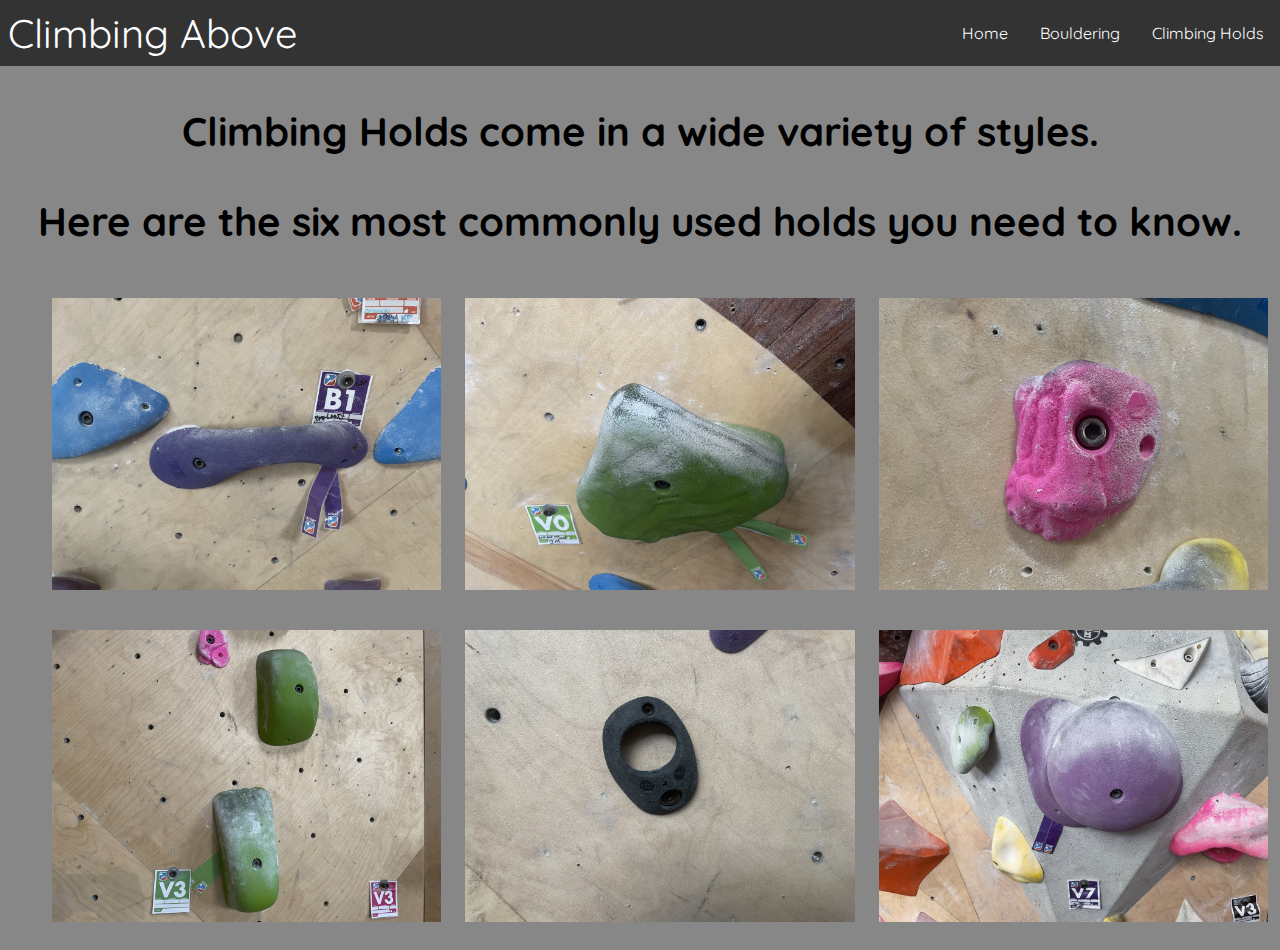
<file: holds.html>
<!DOCTYPE html>
<html lang="en-US">

<!-- Details on resources used on holds.html  -->

<!-- Title: Image Hover Text Overlay Effect with HTML & CSS - Web Design Tutorial    Author: dcode -->
<!--Video Watched For Insight on How to Apply Text Overlay Effects: https://www.youtube.com/watch?v=exb2ab72Xhs -->

<!--Information used to detail climbing holds taken from the following website article: -->
<!--  https://skyaboveus.com/climbing-hiking/Indoor-Rock-Climbing-Holds -->
<!--  https://sendedition.com/what-are-large-slopers-in-rock-climbing/ -->


<!-- All photos on page taken by me from local bouldering gym: Rock Spot Providence -->
<!--https://providence.rockspotclimbing.com/  -->

<!-- Details on resources used on holds.html  -->



<head>
  <meta charset="utf-8">
  <meta name="viewport" content="width=device-width">
  <title>Holding Above</title>
  <link href="style.css" rel="stylesheet" type="text/css" />
  <link rel="preconnect" href="https://fonts.googleapis.com">
  <link rel="preconnect" href="https://fonts.gstatic.com" crossorigin>
  <link href="https://fonts.googleapis.com/css2?family=Kalam&family=Quicksand:wght@300&display=swap" rel="stylesheet">
</head>

<body id="background-holds">


  <!--   Nav Bar -->
  <nav class="navbar">
    <div class="climb-title">Climbing Above</div>
    <div class="navbar-links">
      <ul>
        <li><a href=index.html>Home</a></li>
        <li><a href=bouldering.html>Bouldering</a></li>
        <li><a href=holds.html>Climbing Holds</a></li>
      </ul>
    </div>
  </nav>
  <!--   Nav Bar -->


  <!-- Paragraph Text  -->
  <p class="holds-text">Climbing Holds come in a wide variety of styles.</p>
  <p class="holds-text">Here are the six most commonly used holds you need to know.</p>
  <!-- Paragraph Text  -->



  <!-- Climbing List Images 1-3   -->

  <ul class="ul-holds">


    <!--   Ladder Hold -->
    <li class="list-holds">
      <div class="image">
        <img class="image__img" src=".//imgs/ladderhold.jpg" alt="purple ladder climbing hold" />
        <div class="image__overlay">
          <div class="image__title">Ladder</div>
          <p class="image__description">
            This hold acts as a rung of a ladder. You can easily grip it to climb up, these holds are almost always
            found on
            beginner routes.
          </p>
        </div>
      </div>
    </li>
    <!--   Ladder Hold -->


    <!--   Green Jug Hold -->
    <li class="list-holds">
      <div class="image">
        <img class="image__img" src=".//imgs/jughold.jpg" alt="green jug climbing hold">
        <div class="image__overlay">
          <div class="image__title">Jug</div>
          <p class="image__description">
            Jugs are every climber's best friend. The term basically encompasses every large, easy to grab hold. They
            can be
            held with the entire hand (and sometimes both) while requiring minimal energy.
          </p>
        </div>
      </div>
    </li>
    <!--   Green Jug Hold -->



    <!--   Pink Crimp Hold -->

    <li class="list-holds">
      <div class="image">
        <img class="image__img" src=".//imgs/crimphold.jpg" alt="pink crimp climbing hold">
        <div class="image__overlay">
          <div class="image__title">Crimp</div>
          <p class="image__description">
            Crimps are generally small, thin climbing holds. These types of holds are seldom found on beginner routes
            due to
            a greater need for strength and solid technique.
          </p>
        </div>
      </div>
    </li>
    <!--   Pink Crimp Hold -->

  </ul>

  <!-- Climbing List Images 1-3   -->





  <!-- Climbing List Images 4-6   -->

  <ul class="ul-holds">


    <!--   Green Pinch Hold -->
    <li class="list-holds">
      <div class="image">
        <img class="image__img" src=".//imgs/pinchhold.jpg" alt="green pinch climbing hold">
        <div class="image__overlay">
          <div class="image__title">Pinch</div>
          <p class="image__description">
            Pinches require using the thumb on the opposite side of the hold to create a strong squeezing force. Of all
            the
            climbing holds, pinches usually require the greatest amount of strength. Depending on the shape of the hold,
            the
            pinch could use between one and four fingers opposing the thumb.
          </p>
        </div>
      </div>
    </li>
    <!--   Green Pinch Hold -->


    <!--   Black Pocket Hold -->
    <li class="list-holds">
      <div class="image">
        <img class="image__img" src=".//imgs/pockethold.jpg" alt="black pocket climbing hold">
        <div class="image__overlay">
          <div class="image__title">Pocket</div>
          <p class="image__description">
            Pockets are essentially round holes that allow you to hook between one and three fingers. They vary in depth
            and
            texture but generally do not have any sort of lip.
          </p>
        </div>
      </div>
    </li>
    <!--   Black Pocket Hold -->


    <!--  Purple Sloper Hold -->
    <li class="list-holds">
      <div class="image">
        <img class="image__img" src=".//imgs/sloperhold.jpg" alt="purple sloper climbing hold">
        <div class="image__overlay">
          <div class="image__title">Sloper</div>
          <p class="image__description">
            Slopers are rounded climbing holds, usually big and blobby. They slope away from the wall without an edge
            that
            clearly indicates where to hold. These holds are usually more difficult to use and are only seen in more
            challenging or advanced climbs.
          </p>
        </div>
      </div>
    </li>
    <!--  Purple Sloper Hold -->

  </ul>

  <!-- Climbing List Images 4-6   -->


  <script src="script.js"></script>

</body>

</html>
</file>
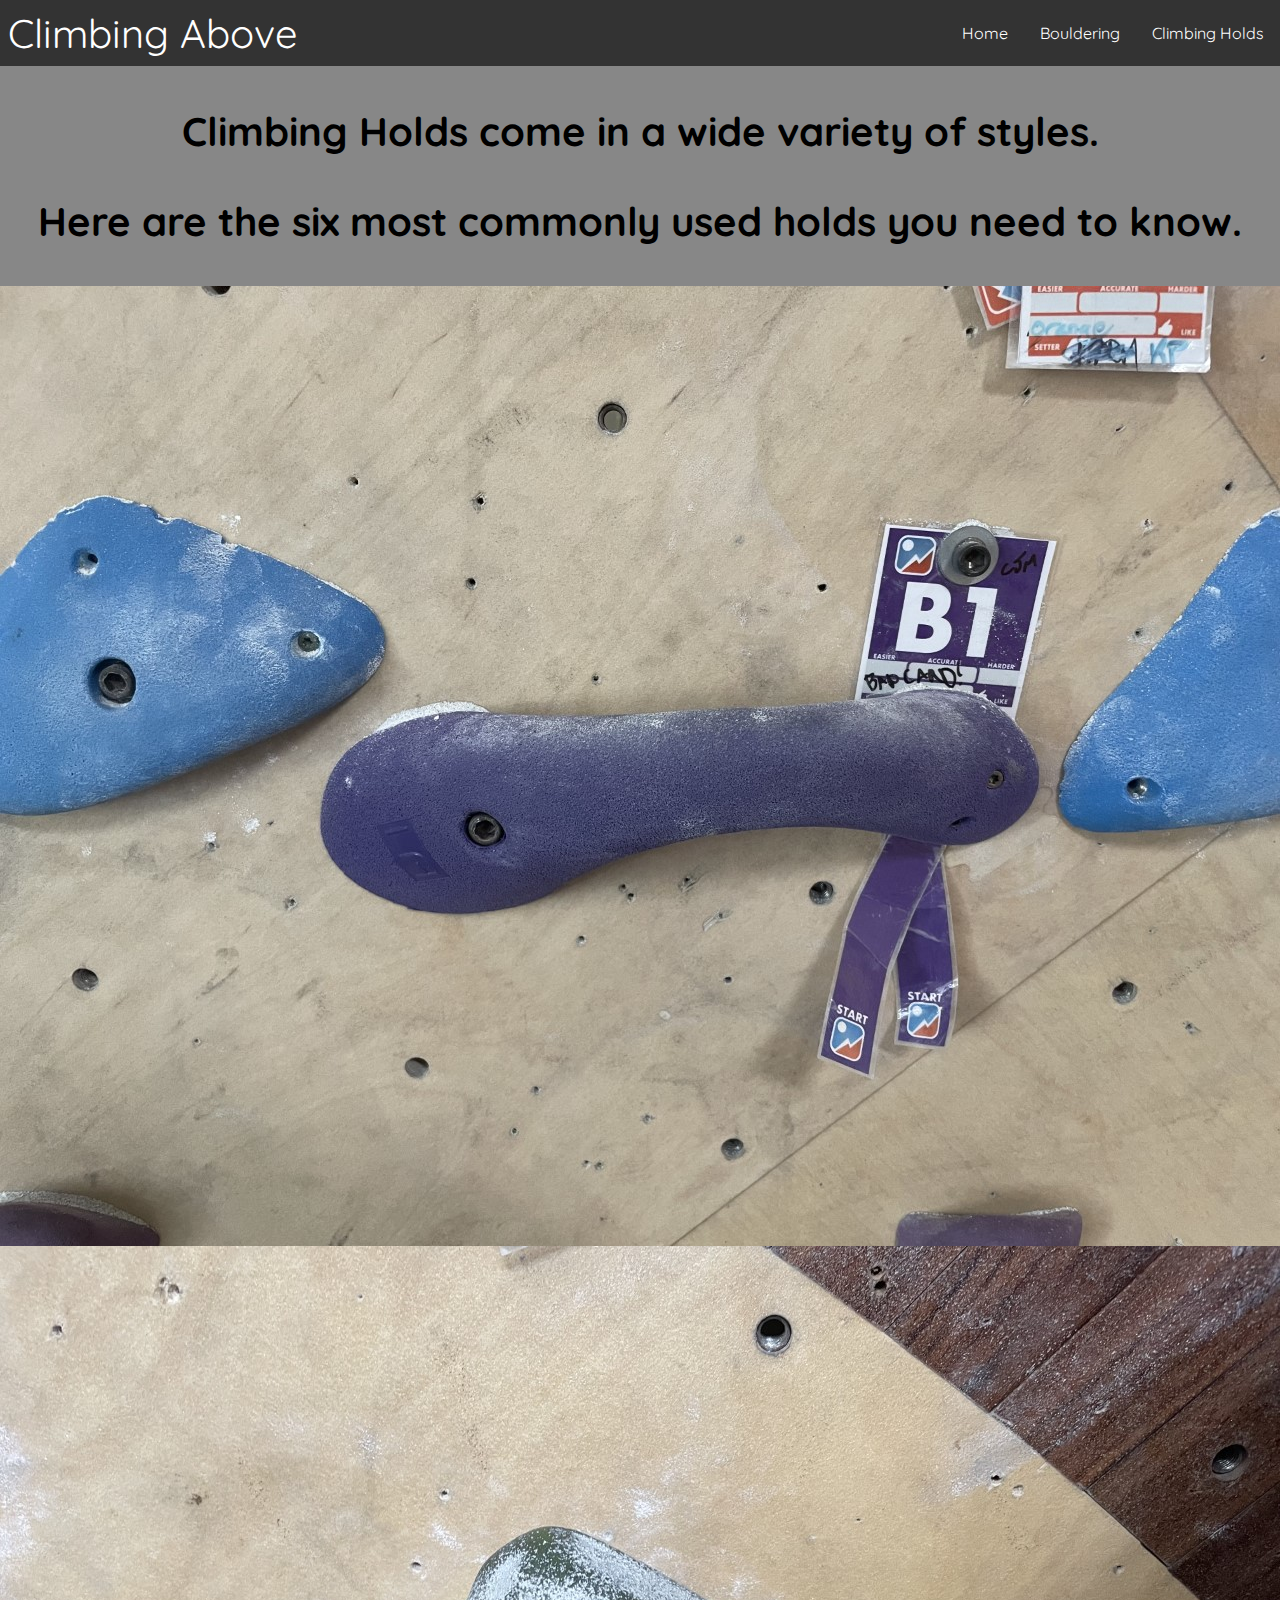
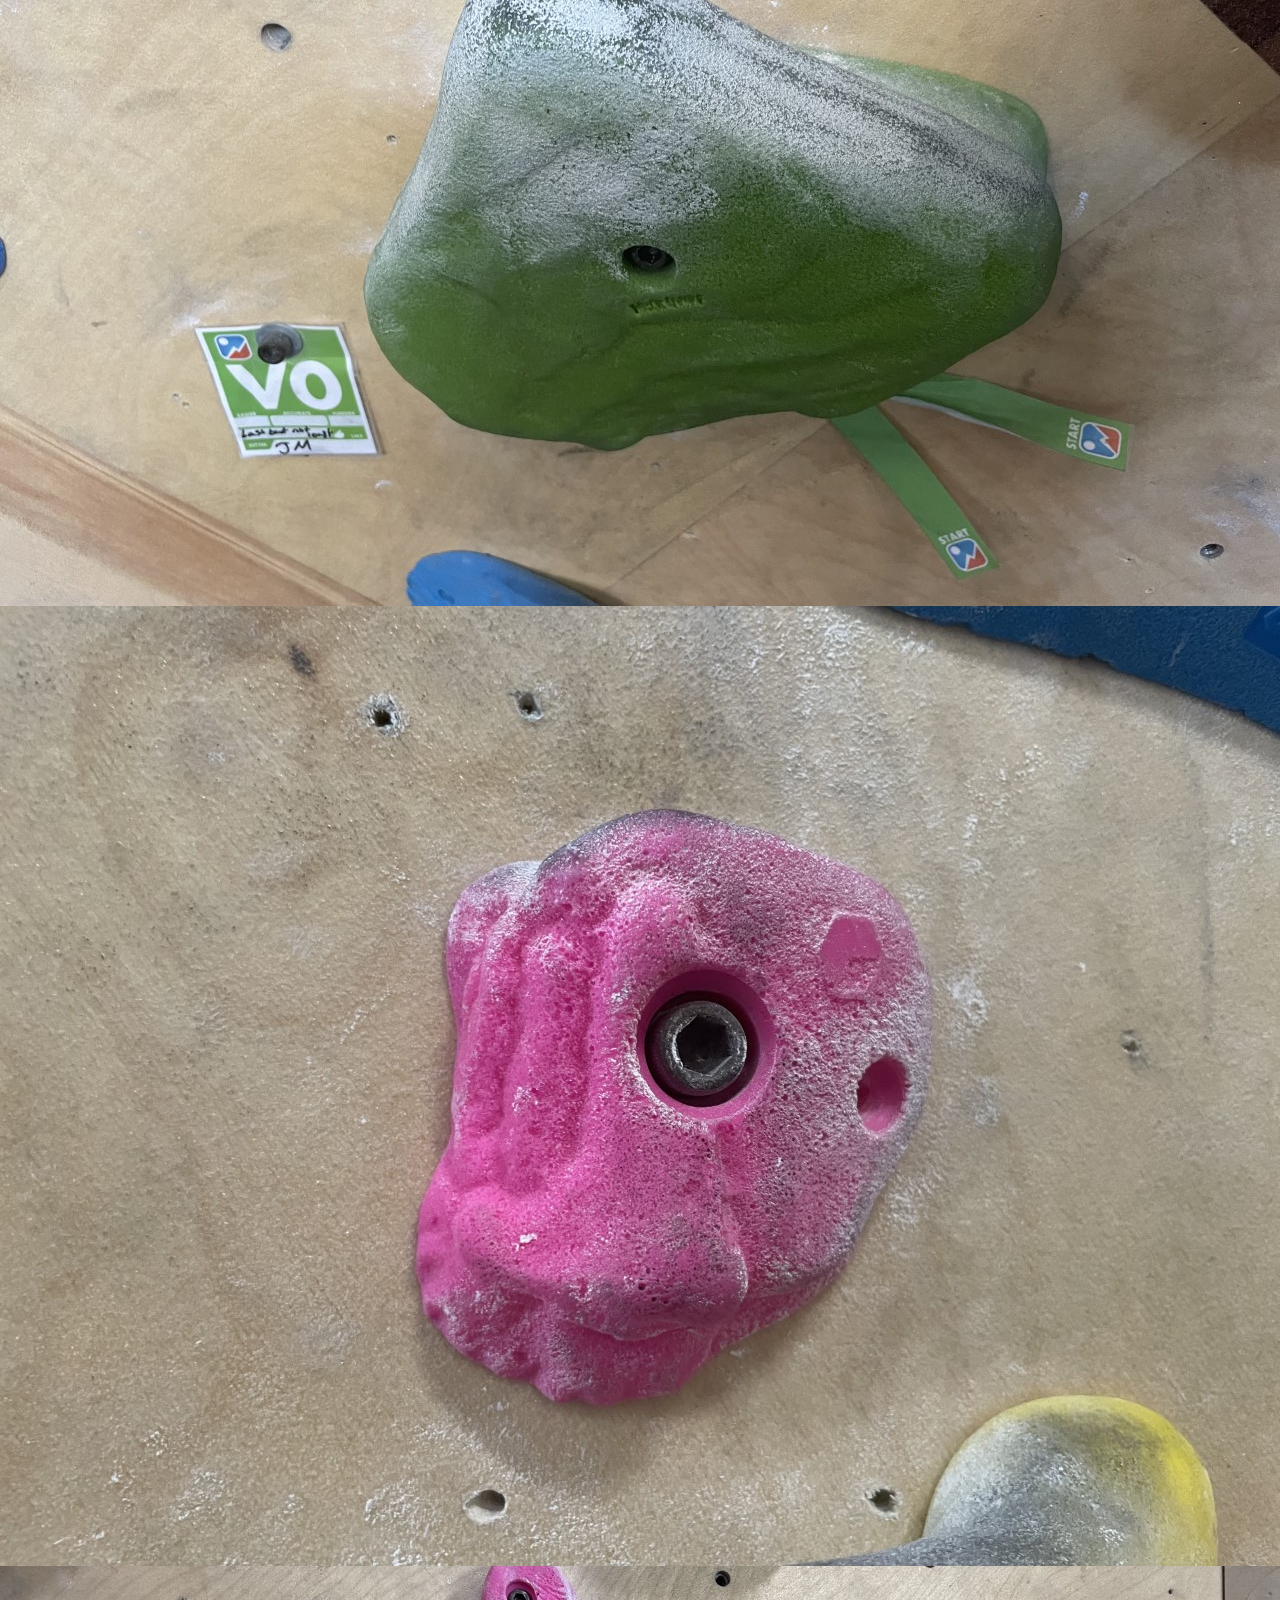
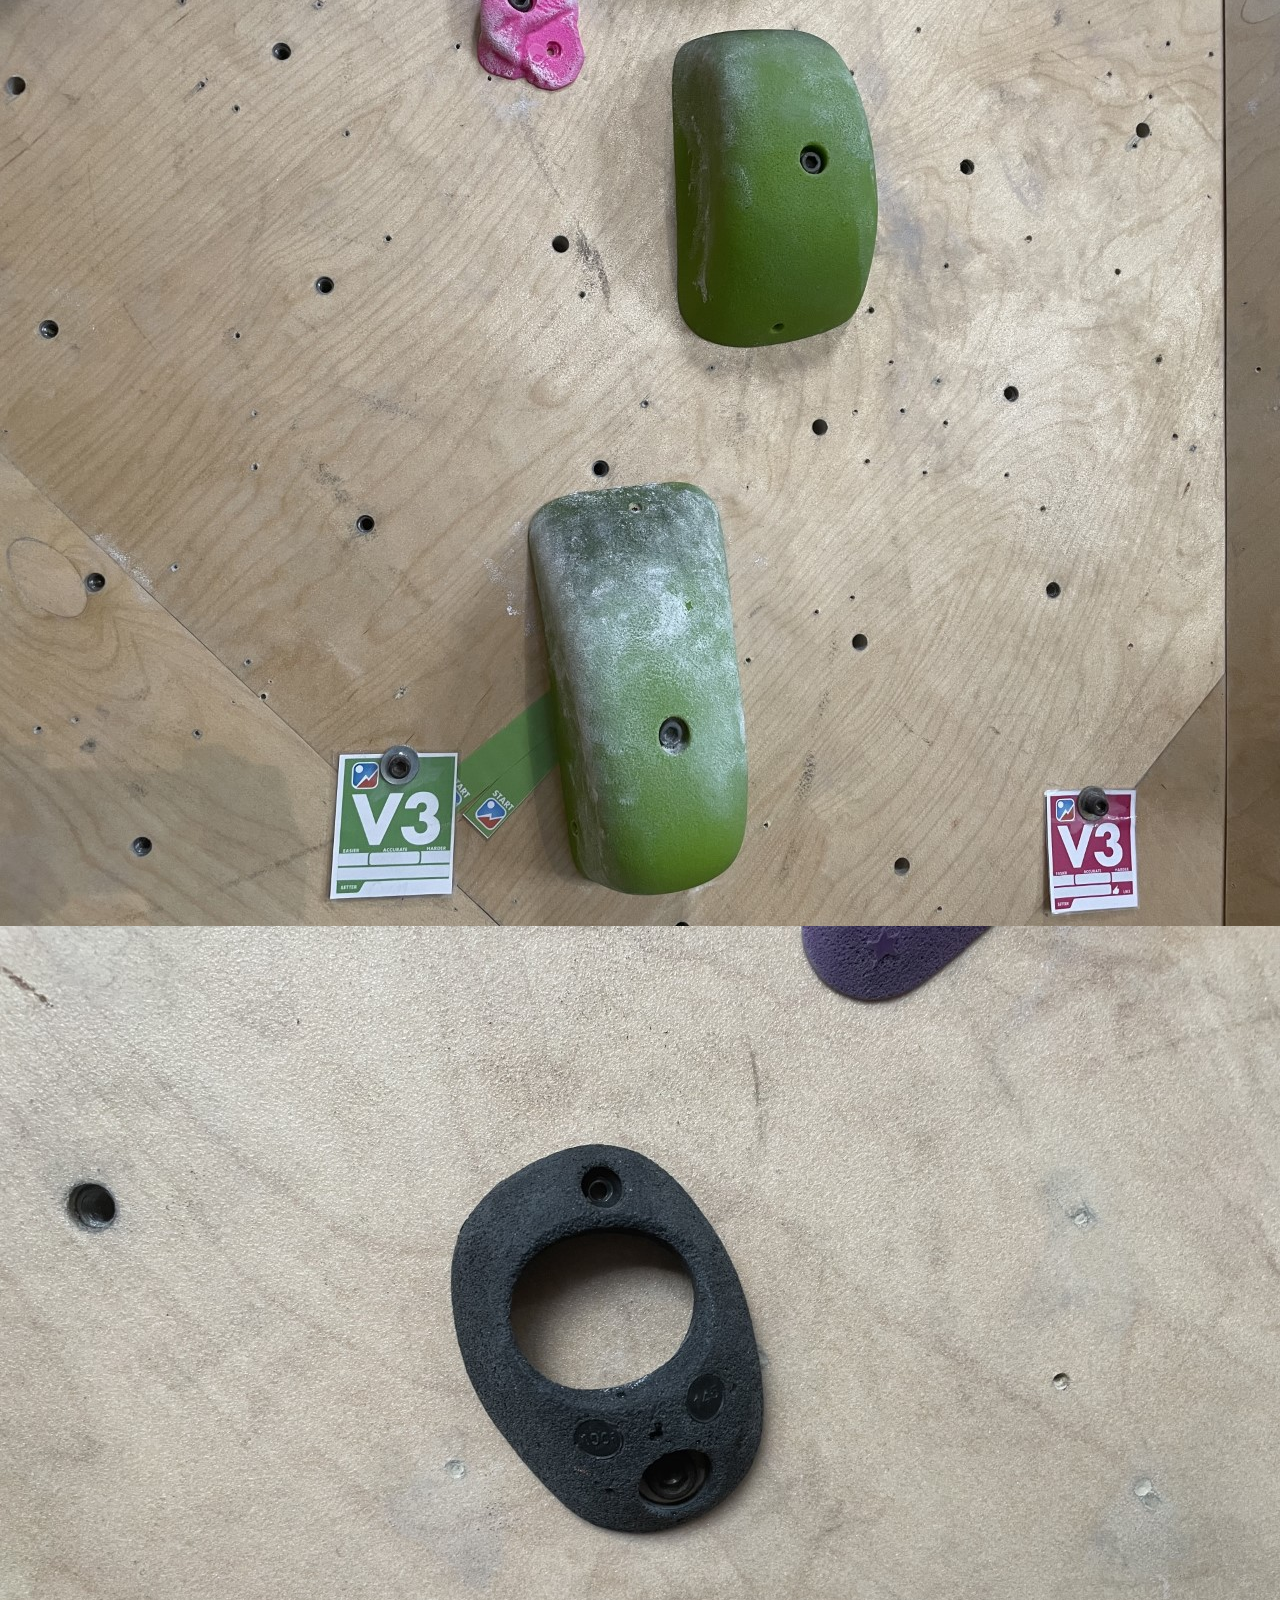
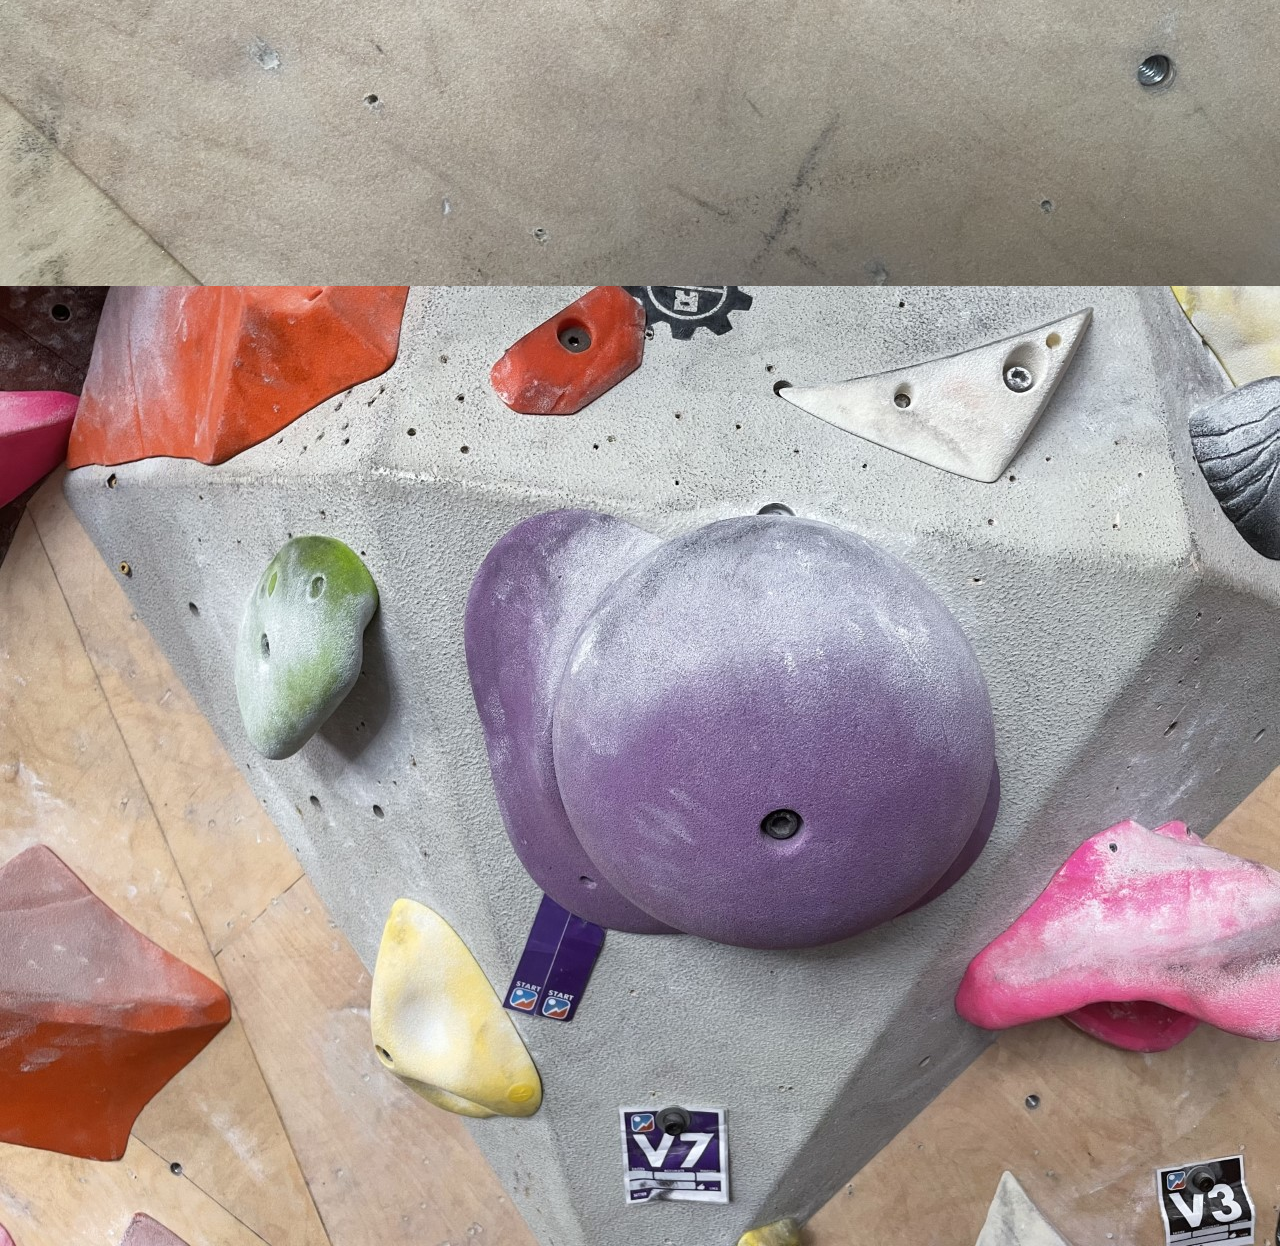
<file: test.html>
<!DOCTYPE html>
<html lang="en-US">

<!-- Details on resources used on holds.html  -->

<!-- Title: Image Hover Text Overlay Effect with HTML & CSS - Web Design Tutorial    Author: dcode -->
<!--Video Watched For Insight on How to Apply Text Overlay Effects: https://www.youtube.com/watch?v=exb2ab72Xhs -->

<!--Information used to detail climbing holds taken from the following website article: -->
<!--  https://skyaboveus.com/climbing-hiking/Indoor-Rock-Climbing-Holds -->
<!--  https://sendedition.com/what-are-large-slopers-in-rock-climbing/ -->

<!-- Details on resources used on holds.html  -->



<head>
  <meta charset="utf-8">
  <meta name="viewport" content="width=device-width">
  <title>Holding Above</title>
  <link href="style.css" rel="stylesheet" type="text/css" />
  <link rel="preconnect" href="https://fonts.googleapis.com">
  <link rel="preconnect" href="https://fonts.gstatic.com" crossorigin>
  <link href="https://fonts.googleapis.com/css2?family=Kalam&family=Quicksand:wght@300&display=swap" rel="stylesheet">
</head>

<body id="background-holds">

  <!--   Nav Bar -->
  <nav class="navbar">
    <div class="climb-title">Climbing Above</div>
    <div class="navbar-links">
      <ul>
        <li><a href=index.html>Home</a></li>
        <li><a href=bouldering.html>Bouldering</a></li>
        <li><a href=holds.html>Climbing Holds</a></li>
      </ul>
    </div>
  </nav>
  <!--   Nav Bar -->


  <!-- Paragraph Text  -->
  <p class="holds-text">Climbing Holds come in a wide variety of styles.</p>
  <p class="holds-text">Here are the six most commonly used holds you need to know.</p>
  <!-- Paragraph Text  -->




  <!--   Ladder Hold -->
  <div class="image">
    <img class="image__img" src=".//imgs/ladderhold.jpg" alt="purple ladder climbing hold">
    <div class="image__overlay">
      <div class="image__title">Ladder</div>
      <p class="image__description">
        This hold acts as a rung of a ladder. You can easily grip it to climb up, these holds are almost always found on
        beginner routes.
      </p>
    </div>
  </div>
  <!--   Ladder Hold -->



  <!--   Green Jug Hold -->
  <div class="image">
    <img class="image__img" src=".//imgs/jughold.jpg" alt="green jug climbing hold">
    <div class="image__overlay">
      <div class="image__title">Jug</div>
      <p class="image__description">
        Jugs are every climber's best friend. The term basically encompasses every large, easy to grab hold. They can be
        held with the entire hand (and sometimes both) while requiring minimal energy.
      </p>
    </div>
  </div>
  <!--   Green Jug Hold -->



  <!--   Pink Crimp Hold -->
  <div class="image">
    <img class="image__img" src=".//imgs/crimphold.jpg" alt="pink crimp climbing hold">
    <div class="image__overlay">
      <div class="image__title">Crimp</div>
      <p class="image__description">
        Crimps are generally small, thin climbing holds. These types of holds are seldom found on beginner routes due to
        a greater need for strength and solid technique.
      </p>
    </div>
  </div>
  <!--   Pink Crimp Hold -->



  <!--   Green Pinch Hold -->
  <div class="image">
    <img class="image__img" src=".//imgs/pinchhold.jpg" alt="green pinch climbing hold">
    <div class="image__overlay">
      <div class="image__title">Pinch</div>
      <p class="image__description">
        Pinches require using the thumb on the opposite side of the hold to create a strong squeezing force. Of all the
        climbing holds, pinches usually require the greatest amount of strength. Depending on the shape of the hold, the
        pinch could use between one and four fingers opposing the thumb.
      </p>
    </div>
  </div>
  <!--   Green Pinch Hold -->



  <!--   Black Pocket Hold -->
  <div class="image">
    <img class="image__img" src=".//imgs/pockethold.jpg" alt="black pocket climbing hold">
    <div class="image__overlay">
      <div class="image__title">Pocket</div>
      <p class="image__description">
        Pockets are essentially round holes that allow you to hook between one and three fingers. They vary in depth and
        texture but generally do not have any sort of lip.
      </p>
    </div>
  </div>
  <!--   Black Pocket Hold -->



  <!--  Purple Sloper Hold -->
  <div class="image">
    <img class="image__img" src=".//imgs/sloperhold.jpg" alt="purple sloper climbing hold">
    <div class="image__overlay">
      <div class="image__title">Sloper</div>
      <p class="image__description">
        Slopers are rounded climbing holds, usually big and blobby. They slope away from the wall without an edge that
        clearly indicates where to hold. These holds are usually more difficult to use and are only seen in more
        challenging or advanced climbs.
      </p>
    </div>
  </div>
  <!--  Purple Sloper Hold -->







  <script src="script.js"></script>
</body>

</html>
</file>
<file: style.css>
/*global CSS  */
*{
  box-sizing: border-box;
  font-family: 'Quicksand', sans-serif;
}


body{
  margin: 0;
  padding: 0;
  width: 100%;
}
/*global CSS  */




/*Nav Bar  */
.navbar{
  display:flex;
  justify-content: space-between;
  align-items: center;
  background-color: #333;
  color: white;
}


.climb-title{
  font-size: 2.5rem;
  margin: .5rem;
}

.navbar-links ul{
  margin: 0;
  padding: 0;
  display: flex;
}

.navbar-links li{
  list-style: none;
}

.navbar-links li a{
  text-decoration: none;
  color: white;
  padding: 1rem;
  display: block;
}

.navbar-links li:hover{
  background-color: #555;
}
/*Nav Bar  */





/* index.html CSS  */
#background-home{
  background-color: #878787;  
  background-image: url('.//imgs/homeclimb.jpg');
  background-repeat: no-repeat;
  background-size: cover;
}

.h1-position{
  display: flex;
  align-items: center;
  justify-content: center;
  font-size: 90px;
}

/* index.html CSS  */






/* bouldering.html CSS  */
#background-bouldering{
  background-color: #878787;  
  background-image: url('.//imgs/boulder.jpg');
  background-repeat: no-repeat;
  background-size: cover;
}

.boulder-text{
  text-align: left;
  font-size: 30px;
  font-weight: bold;
}

.boulder-gear{
  font-size: 40px;
  font-weight: bold;
  margin: 40px;
}

.boulder-button{
  display: block;
  font-size: 40px;
  font-weight: bold;
  margin: 20px;
  cursor: pointer;
}

/* bouldering.html CSS  */



/* climb.html CSS  */
#background-climbs{
  background-color: #FFD700;  
  background-repeat: no-repeat;
  background-size: cover;
}


.embed-youtube iframe,
.embed-youtube object,
.embed-youtube embed {
    border: 0;
    position: absolute;
    top: 20%;
    left: 26%;
    width: 50%;
    height: 50%;
}


.muscule-edit-1{
    position: absolute;
    top: 9%;
    left: 0;
    width: 20%;
    height: 50%;
  
}


.muscule-edit-2{
    position: absolute;
    top: 9%;
    right: 0;
    width: 20%;
    height: 50%;

}


.quote-center{
  display: flex;
  align-items: center;
  justify-content: center;
  font-family: 'Bangers', cursive;
  color: hotpink;
  font-size: 3.2em;
}


.quote-left{
  display: flex;
  align-items: center;
  justify-content: center;
  font-family: 'Bangers', cursive;
  color: hotpink;
  font-size: 3.2em;
}


.quote-bottom-left{
   position:fixed;
   left:26%;
   bottom:2%;
   height:3%;
   width:100%;
  font-family: 'Bangers', cursive;
  color: hotpink;
  font-size: 6.2em;
}

.quote-bottom-right{
   position:fixed;
   left:26%;
   bottom: 13%;
   height: 3%;
   width:100%;
  font-family: 'Bangers', cursive;
  color: hotpink;
  font-size: 6.125em;
}
/* climb.html CSS  */










/* holds.html CSS  */
#background-holds{
  background-color: #878787;  
  background-repeat: no-repeat;
  background-size: cover;
}


.holds-text{
  text-align: center;
  font-size: 40px;
  font-weight: bold;
}

  .ul-holds {
    display: flex;
    flex-direction: row;
    justify-content: space-evenly;
  }

.list-holds{
    list-style: none;
    padding: 12px;
}

.climb-hold-images {
    width: 75%;
    box-shadow: 5px 5px 5px transparent;
    transition: all 0.5s;
    border: solid 2px rgba(0, 0, 0, 0.4);
    border-radius: 5px;
}


/* holds.html CSS  */




/*Climbing Images 1-6 Hover Animation  */
.image {
    position: relative;
    width: 100%;
}

.image__img {
    display: block;
    width: 100%;
}

.image__overlay {
    position: absolute;
    top: 0;
    left: 0;
    width: 100%;
    height: 100%;
    background: rgba(0, 0, 0, 0.6);
    color: #ffffff;
    font-family: 'Quicksand', sans-serif;
    display: flex;
    flex-direction: column;
    align-items: center;
    justify-content: center;
    opacity: 0;
    transition: opacity 0.25s;
}


/* Attach as extra class to line: <div class="image__overlay"> in order to apply blue effect on hover  */
.image__overlay--blur {
    backdrop-filter: blur(5px);
}
/* Attach as extra class to line: <div class="image__overlay"> in order to apply blue effect on hover  */



/* Attach as extra class to line: <div class="image__overlay"> in order to apply background color effect on hover  */
.image__overlay--primary {
    background: #009578;
}
/* Attach as extra class to line: <div class="image__overlay"> in order to apply background color effect on hover  */




.image__overlay > * {
    transform: translateY(20px);
    transition: transform 0.25s;
}

.image__overlay:hover {
    opacity: 1;
}

.image__overlay:hover > * {
    transform: translateY(0);
}

.image__title {
    font-size: 2em;
    font-weight: bold;
}

.image__description {
    font-size: 1.25em;
    margin-top: 0.25em;
    margin: 30px;
}
/*Climbing Images 1-6 Hover Animation  */
</file>
